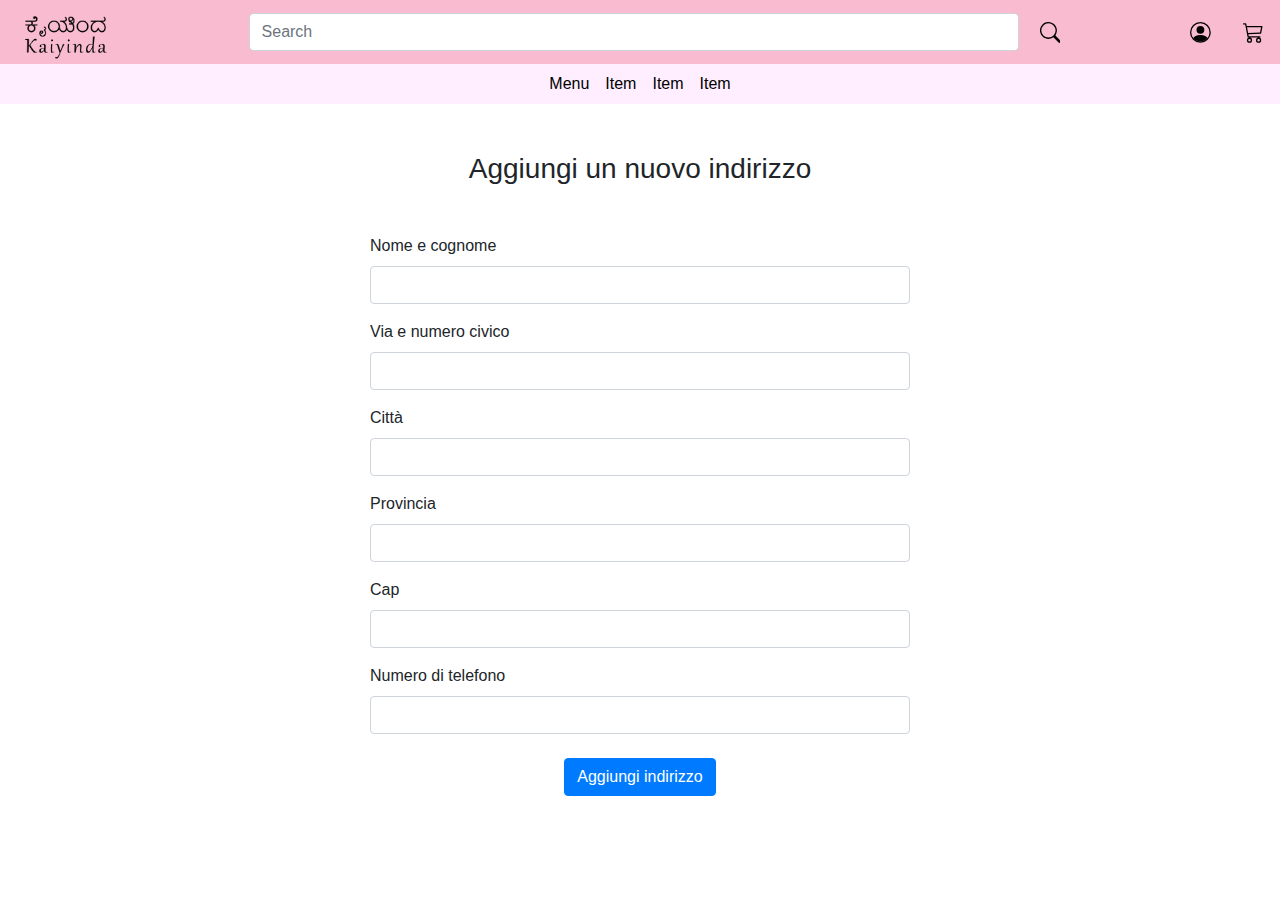
<file: HTML/addressInput.html>
<!DOCTYPE html>
<html lang="it">

<head>
    <meta charset="UTF-8">
    <meta name="viewport" content="width=device-width, initial-scale=1.0">
    <title>Adress form</title>

    <!--css link-->
    <link rel="stylesheet" href="https://maxcdn.bootstrapcdn.com/bootstrap/4.5.2/css/bootstrap.min.css">
    <link rel="stylesheet" href="CSS/navbar.css">
    <!--css link-->
</head>

<body>
    <!--Navbar-->
    <nav class="navbar navbar-expand-lg d-block align-items-center p-0">
        <div class="d-flex">
            <button class="navbar-toggler white no-press" type="button" data-toggle="collapse" data-target=".megamenu"
                aria-controls="megamenu" aria-expanded="false" aria-label="Toggle navigation">
                <svg xmlns="http://www.w3.org/2000/svg" width="1.3em" height="1.3em" fill="currentColor"
                    class="bi bi-list" viewBox="0 0 16 16">
                    <path fill-rule="evenodd"
                        d="M2.5 11.5A.5.5 0 0 1 3 11h10a.5.5 0 0 1 0 1H3a.5.5 0 0 1-.5-.5zm0-4A.5.5 0 0 1 3 7h10a.5.5 0 0 1 0 1H3a.5.5 0 0 1-.5-.5zm0-4A.5.5 0 0 1 3 3h10a.5.5 0 0 1 0 1H3a.5.5 0 0 1-.5-.5z" />
                </svg>
            </button>
            <div class="d-flex flex-row flex-grow-1 justify-content-center">
                <a class="navbar-brand px-4 pt-2 mt-2" href="index.html">
                    <img src="../HTML/Images/LogoKaiyinda.png" class="img-fluid" style="width: 120px;" alt="Logo Kaiyinda Handmade"></a>
            </div>
            <form class="form-inline my-2 my-lg-0 w-100 justify-content-center d-none d-lg-flex">
                <input class="form-control mr-sm-2 w-75" type="search" placeholder="Search" aria-label="Search">
                <button class="btn my-2 my-sm-0 white no-press" type="submit">
                    <svg xmlns="http://www.w3.org/2000/svg" width="1.3em" height="1.3em" fill="currentColor"
                        class="bi bi-search" viewBox="0 0 16 16">
                        <path
                            d="M11.742 10.344a6.5 6.5 0 1 0-1.397 1.398h-.001c.03.04.062.078.098.115l3.85 3.85a1 1 0 0 0 1.415-1.414l-3.85-3.85a1.007 1.007 0 0 0-.115-.1zM12 6.5a5.5 5.5 0 1 1-11 0 5.5 5.5 0 0 1 11 0z" />
                    </svg>
                </button>
            </form>
            <ul class="navbar-nav mr-auto d-inline-flex flex-row justify-content-end">
                <li class="nav-item p-2 d-flex align-content-center">
                    <a class="nav-link d-flex align-items-center white" href="#">
                        <svg xmlns="http://www.w3.org/2000/svg" width="1.3em" height="1.3em" fill="currentColor"
                            class="bi bi-person-circle" viewBox="0 0 16 16">
                            <path
                                d="M13.468 12.37C12.758 11.226 11.195 10 8 10s-4.757 1.225-5.468 2.37A6.987 6.987 0 0 0 8 15a6.987 6.987 0 0 0 5.468-2.63z" />
                            <path fill-rule="evenodd" d="M8 9a3 3 0 1 0 0-6 3 3 0 0 0 0 6z" />
                            <path fill-rule="evenodd"
                                d="M8 1a7 7 0 1 0 0 14A7 7 0 0 0 8 1zM0 8a8 8 0 1 1 16 0A8 8 0 0 1 0 8z" />
                        </svg>
                    </a>
                </li>
                <li class="nav-item p-2 d-flex align-content-center">
                    <a class="nav-link d-flex align-items-center white" href="#">
                        <svg xmlns="http://www.w3.org/2000/svg" width="1.3em" height="1.3em" fill="currentColor"
                            class="bi bi-cart3" viewBox="0 0 16 16">
                            <path
                                d="M0 1.5A.5.5 0 0 1 .5 1H2a.5.5 0 0 1 .485.379L2.89 3H14.5a.5.5 0 0 1 .49.598l-1 5a.5.5 0 0 1-.465.401l-9.397.472L4.415 11H13a.5.5 0 0 1 0 1H4a.5.5 0 0 1-.491-.408L2.01 3.607 1.61 2H.5a.5.5 0 0 1-.5-.5zM3.102 4l.84 4.479 9.144-.459L13.89 4H3.102zM5 12a2 2 0 1 0 0 4 2 2 0 0 0 0-4zm7 0a2 2 0 1 0 0 4 2 2 0 0 0 0-4zm-7 1a1 1 0 1 1 0 2 1 1 0 0 1 0-2zm7 0a1 1 0 1 1 0 2 1 1 0 0 1 0-2z" />
                        </svg>
                    </a>
                </li>
            </ul>
        </div>
        <div class="collapse navbar-collapse megamenu">
            <form class="form-inline my-2 my-lg-0 w-100 justify-content-center d-lg-none">
                <input class="form-control mr-sm-2 w-75" type="search" placeholder="Search" aria-label="Search">
                <button class="btn my-2 my-sm-0 white no-press" type="submit">
                    <svg xmlns="http://www.w3.org/2000/svg" width="1.3em" height="1.3em" fill="currentColor"
                        class="bi bi-search" viewBox="0 0 16 16">
                        <path
                            d="M11.742 10.344a6.5 6.5 0 1 0-1.397 1.398h-.001c.03.04.062.078.098.115l3.85 3.85a1 1 0 0 0 1.415-1.414l-3.85-3.85a1.007 1.007 0 0 0-.115-.1zM12 6.5a5.5 5.5 0 1 1-11 0 5.5 5.5 0 0 1 11 0z" />
                    </svg>
                </button>
            </form>
            <ul class="navbar-nav mr-auto flex-column flex-lg-row justify-content-center w-100"
                style="background-color:  #ffeeff;">
                <li class="nav-item p-0 my-dropdown static my-hover menu">
                    <a class="nav-link white invisibile position-relative" href="#">Menu<div class="effect"></div></a>
                    <div class="my-dropdown-content absolute w-100 py-3">
                        <div class="row justify-content-center p-2">
                            <div class="col-6 col-lg-2">
                                <h5 class="white pl-lg-2">Prima</h5>
                                <hr class="d-none d-lg-block">
                                <a class="white d-block pb-2 nav-link" href="">category</a>
                                <a class="white d-block pb-2 nav-link" href="">category</a>
                                <a class="white d-block pb-2 nav-link" href="">category</a>
                                <a class="white d-block pb-2 nav-link" href="">category</a>
                            </div>
                            <div class="col-6 col-lg-2">
                                <h5 class="white pl-lg-2">Prima</h5>
                                <hr class="d-none d-lg-block">
                                <a class="white d-block pb-2 nav-link" href="">category</a>
                                <a class="white d-block pb-2 nav-link" href="">category</a>
                                <a class="white d-block pb-2 nav-link" href="">category</a>
                                <a class="white d-block pb-2 nav-link" href="">category</a>
                            </div>
                            <div class="col-6 col-lg-2 mt-3 mt-lg-0">
                                <h5 class="white pl-lg-2">Prima</h5>
                                <hr class="d-none d-lg-block">
                                <a class="white d-block pb-2 nav-link" href="">category</a>
                                <a class="white d-block pb-2 nav-link" href="">category</a>
                                <a class="white d-block pb-2 nav-link" href="">category</a>
                                <a class="white d-block pb-2 nav-link" href="">category</a>
                            </div>
                            <div class="col-6 col-lg-2 mt-3 mt-lg-0">
                                <h5 class="white pl-lg-2">Prima</h5>
                                <hr class="d-none d-lg-block">
                                <a class="white d-block pb-2 nav-link" href="">category</a>
                                <a class="white d-block pb-2 nav-link" href="">category</a>
                                <a class="white d-block pb-2 nav-link" href="">category</a>
                                <a class="white d-block pb-2 nav-link" href="">category</a>
                            </div>
                        </div>
                    </div>
                </li>
                <li class="nav-item p-0 my-hover bordo menu">
                    <a class="nav-link white position-relative pl-2" href="#">Item<div class="effect"></div></a>
                </li>
                <li class="nav-item p-0 my-hover bordo menu">
                    <a class="nav-link white position-relative pl-2" href="#">Item<div class="effect"></div></a>
                </li>
                <li class="nav-item p-0 my-hover bordo menu">
                    <a class="nav-link white position-relative pl-2" href="#">Item<div class="effect"></div></a>
                </li>
            </ul>
        </div>
    </nav>
    <!--Navbar-->
    <section class="container my-5">
        <div class="text-center">
            <h3>Aggiungi un nuovo indirizzo</h3>
        </div>
        <form class="mt-5">
            <div class="form-group row justify-content-center">
                <div class="col-lg-6 col-md-8">
                    <label for="formGroupNomeECognome">Nome e cognome</label>
                    <input type="text" class="form-control" id="formGroupNomeECognome" required>
                </div>
            </div>
            <div class="form-group row justify-content-center">
                <div class="col-lg-6 col-md-8">
                    <label for="formGroupViaENumeroCivico">Via e numero civico</label>
                    <input type="text" class="form-control" id="formGroupViaENumeroCivico">
                </div>
            </div>
            <div class="form-group row justify-content-center">
                <div class="col-lg-6 col-md-8">
                    <label for="formGroupCittà">Città</label>
                    <input type="text" class="form-control" id="formGroupCittà">
                </div>
            </div>
            <div class="form-group row justify-content-center">
                <div class="col-lg-6 col-md-8">
                    <label for="formGroupProvincia">Provincia</label>
                    <input type="text" class="form-control" id="formGroupProvincia">
                </div>
            </div>
            <div class="form-group row justify-content-center">
                <div class="col-lg-6 col-md-8">
                    <label for="formGroupCap">Cap</label>
                    <input type="text" class="form-control" id="formGroupCap">
                </div>
            </div>
            <div class="form-group row justify-content-center">
                <div class="col-lg-6 col-md-8">
                    <label for="formGroupNumeroDiTelefono">Numero di telefono</label>
                    <input type="text" class="form-control" id="formGroupNumeroDiTelefono">
                </div>
            </div>
            <div class="row justify-content-center mt-4">
                <button type="submit" class="btn btn-primary">Aggiungi indirizzo</button>
            </div>
        </form>
    </section>
    <!--js script-->
    <script src="https://ajax.googleapis.com/ajax/libs/jquery/3.5.1/jquery.min.js"></script>
    <script src="https://cdnjs.cloudflare.com/ajax/libs/popper.js/1.16.0/umd/popper.min.js"></script>
    <script src="https://maxcdn.bootstrapcdn.com/bootstrap/4.5.2/js/bootstrap.min.js"></script>
    <!--js script-->
</body>

</html>
</file>
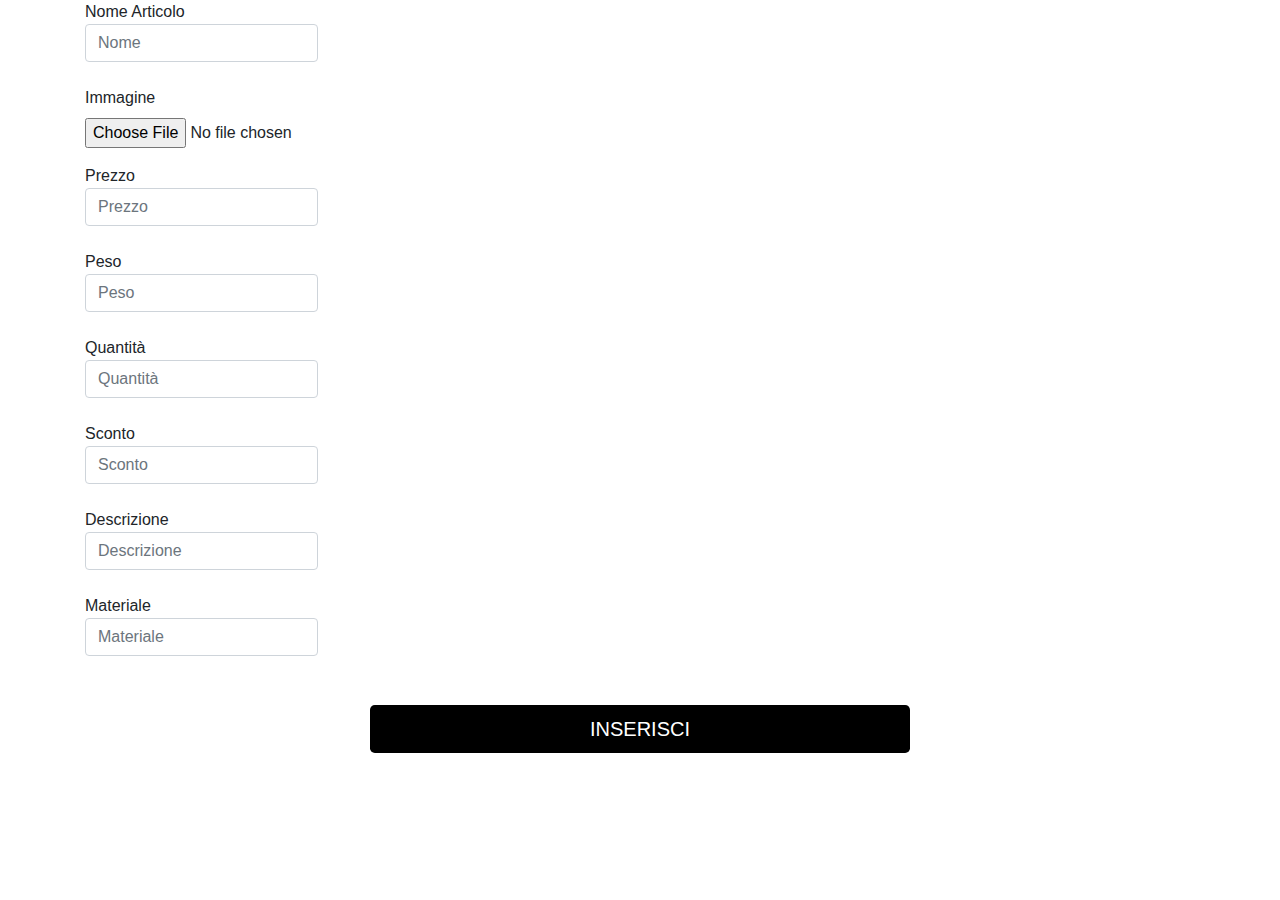
<file: HTML/FormModifyItem.html>
<!DOCTYPE html>
<html lang="it">

    <head>
        <meta charset="UTF-8">
        <meta name="viewport" content="width=device-width, initial-scale=1.0">
        <title>KaiyindaHandmade Homepage</title>
    
        <!--css link-->
        <link rel="stylesheet" href="https://maxcdn.bootstrapcdn.com/bootstrap/4.5.2/css/bootstrap.min.css">
        <link rel="stylesheet" href="../HTML/CSS/form.css"> 
    </head>

    <body>
        
        <div class="container">
            <form>
                <div class="form-group">
                    <label for="formGroupExampleInput">Nome Articolo
                    <input type="text" class="form-control" id="formGroupExampleInput" placeholder="Nome">
                    </label>    
                </div>
                <div class="form-group">
                    <label for="formGroupExampleInput2">Immagine</label>
                    <input type="file" class="form-control-file" id="formGroupExampleInput2" placeholder="Immagine">
                    </label>
                </div>
                <div class="form-group">
                    <label for="formGroupExampleInput3">Prezzo
                    <input type="text" class="form-control" id="formGroupExampleInput3" placeholder="Prezzo">
                    </label>
                </div>
                <div class="form-group">
                    <label for="formGroupExampleInput4">Peso
                    <input type="text" class="form-control" id="formGroupExampleInput4" placeholder="Peso">
                    </label>
                </div>
                <div class="form-group">
                    <label for="formGroupExampleInput5">Quantità
                    <input type="text" class="form-control" id="formGroupExampleInput5" placeholder="Quantità">
                    </label>
                </div>
                <div class="form-group">
                    <label for="formGroupExampleInput6">Sconto
                    <input type="text" class="form-control" id="formGroupExampleInput6" placeholder="Sconto">
                    </label>
                </div>
                <div class="form-group">
                    <label for="formGroupExampleInput7">Descrizione
                    <input type="text" class="form-control" id="formGroupExampleInput7" placeholder="Descrizione">
                    </label>
                </div>
                <div class="form-group">
                    <label for="formGroupExampleInput8">Materiale
                    <input type="text" class="form-control" id="formGroupExampleInput8" placeholder="Materiale">
                    </label>
                </div>
                <div class="row d-flex justify-content-center">
                    <div class="col-6">
                        <button class="btn btn-lg btn-block text-uppercase">Inserisci</button>
                    </div>
                </div>
            </form>
        </div>



















    <!--js script-->
    <script src="https://ajax.googleapis.com/ajax/libs/jquery/3.5.1/jquery.min.js"></script>
    <script src="https://cdnjs.cloudflare.com/ajax/libs/popper.js/1.16.0/umd/popper.min.js"></script>
    <script src="https://maxcdn.bootstrapcdn.com/bootstrap/4.5.2/js/bootstrap.min.js"></script>
    <!--js script-->

    </body>

</html>
</file>
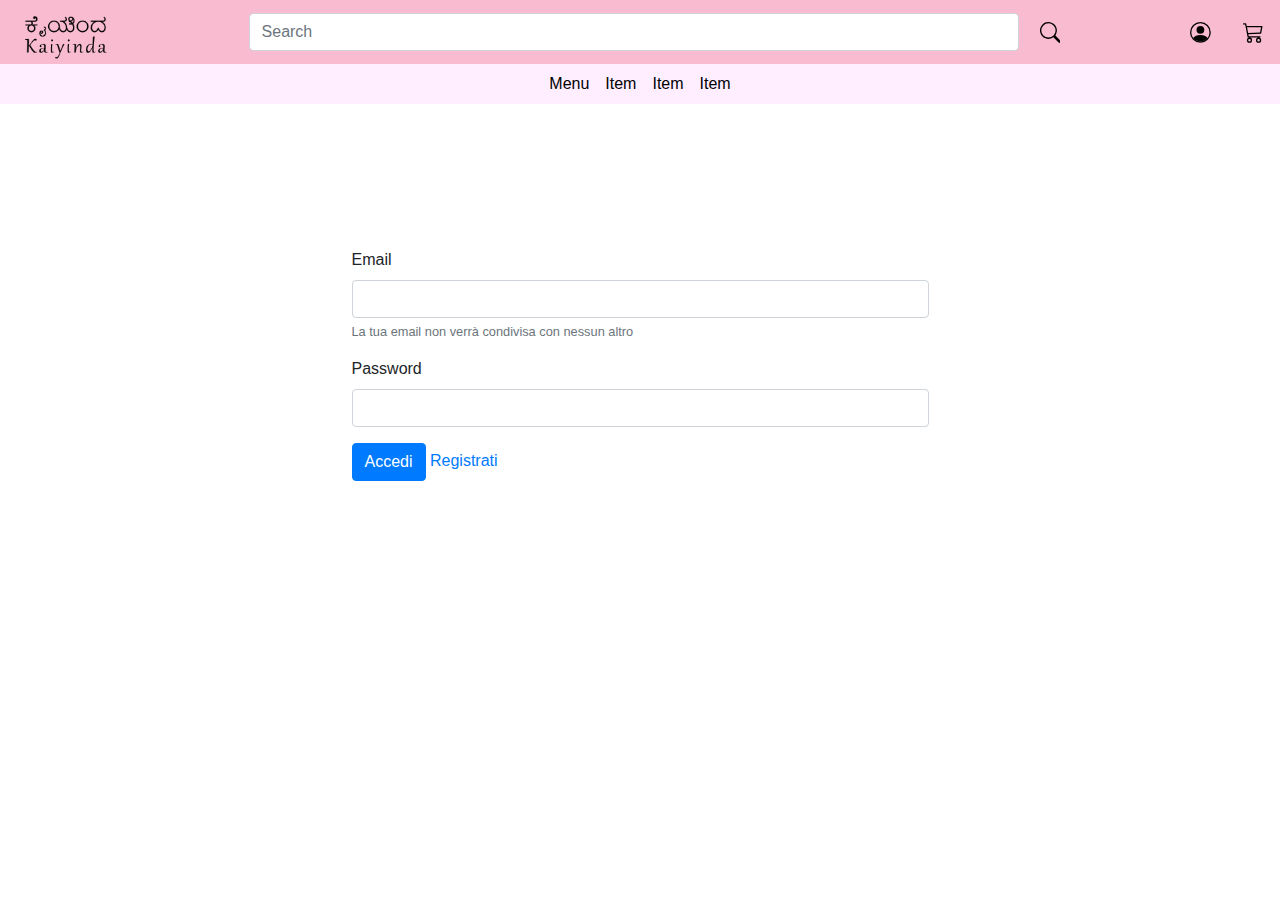
<file: HTML/login.html>
<!DOCTYPE html>
<html lang="it">

<head>
    <meta charset="UTF-8">
    <meta name="viewport" content="width=device-width, initial-scale=1.0">
    <title>KaiyindaHandmade Homepage</title>

    <!--css link-->
    <link rel="stylesheet" href="https://maxcdn.bootstrapcdn.com/bootstrap/4.5.2/css/bootstrap.min.css">
    <link rel="stylesheet" href="CSS/login.css">
    <link rel="stylesheet" href="CSS/navbar.css">
    <!--css link-->
</head>

<body>
    <!--Navbar-->
    <nav class="navbar navbar-expand-lg d-block align-items-center p-0">
        <div class="d-flex">
            <button class="navbar-toggler white no-press" type="button" data-toggle="collapse" data-target=".megamenu"
                aria-controls="megamenu" aria-expanded="false" aria-label="Toggle navigation">
                <svg xmlns="http://www.w3.org/2000/svg" width="1.3em" height="1.3em" fill="currentColor"
                    class="bi bi-list" viewBox="0 0 16 16">
                    <path fill-rule="evenodd"
                        d="M2.5 11.5A.5.5 0 0 1 3 11h10a.5.5 0 0 1 0 1H3a.5.5 0 0 1-.5-.5zm0-4A.5.5 0 0 1 3 7h10a.5.5 0 0 1 0 1H3a.5.5 0 0 1-.5-.5zm0-4A.5.5 0 0 1 3 3h10a.5.5 0 0 1 0 1H3a.5.5 0 0 1-.5-.5z" />
                </svg>
            </button>
            <div class="d-flex flex-row flex-grow-1 justify-content-center">
                <a class="navbar-brand px-4 pt-2 mt-2" href="index.html">
                    <img src="../HTML/Images/LogoKaiyinda.png" class="img-fluid" style="width: 120px;" alt="Logo Kaiyinda Handmade"></a>
            </div>
            <form class="form-inline my-2 my-lg-0 w-100 justify-content-center d-none d-lg-flex">
                <input class="form-control mr-sm-2 w-75" type="search" placeholder="Search" aria-label="Search">
                <button class="btn my-2 my-sm-0 white no-press" type="submit">
                    <svg xmlns="http://www.w3.org/2000/svg" width="1.3em" height="1.3em" fill="currentColor"
                        class="bi bi-search" viewBox="0 0 16 16">
                        <path
                            d="M11.742 10.344a6.5 6.5 0 1 0-1.397 1.398h-.001c.03.04.062.078.098.115l3.85 3.85a1 1 0 0 0 1.415-1.414l-3.85-3.85a1.007 1.007 0 0 0-.115-.1zM12 6.5a5.5 5.5 0 1 1-11 0 5.5 5.5 0 0 1 11 0z" />
                    </svg>
                </button>
            </form>
            <ul class="navbar-nav mr-auto d-inline-flex flex-row justify-content-end">
                <li class="nav-item p-2 d-flex align-content-center">
                    <a class="nav-link d-flex align-items-center white" href="#">
                        <svg xmlns="http://www.w3.org/2000/svg" width="1.3em" height="1.3em" fill="currentColor"
                            class="bi bi-person-circle" viewBox="0 0 16 16">
                            <path
                                d="M13.468 12.37C12.758 11.226 11.195 10 8 10s-4.757 1.225-5.468 2.37A6.987 6.987 0 0 0 8 15a6.987 6.987 0 0 0 5.468-2.63z" />
                            <path fill-rule="evenodd" d="M8 9a3 3 0 1 0 0-6 3 3 0 0 0 0 6z" />
                            <path fill-rule="evenodd"
                                d="M8 1a7 7 0 1 0 0 14A7 7 0 0 0 8 1zM0 8a8 8 0 1 1 16 0A8 8 0 0 1 0 8z" />
                        </svg>
                    </a>
                </li>
                <li class="nav-item p-2 d-flex align-content-center">
                    <a class="nav-link d-flex align-items-center white" href="#">
                        <svg xmlns="http://www.w3.org/2000/svg" width="1.3em" height="1.3em" fill="currentColor"
                            class="bi bi-cart3" viewBox="0 0 16 16">
                            <path
                                d="M0 1.5A.5.5 0 0 1 .5 1H2a.5.5 0 0 1 .485.379L2.89 3H14.5a.5.5 0 0 1 .49.598l-1 5a.5.5 0 0 1-.465.401l-9.397.472L4.415 11H13a.5.5 0 0 1 0 1H4a.5.5 0 0 1-.491-.408L2.01 3.607 1.61 2H.5a.5.5 0 0 1-.5-.5zM3.102 4l.84 4.479 9.144-.459L13.89 4H3.102zM5 12a2 2 0 1 0 0 4 2 2 0 0 0 0-4zm7 0a2 2 0 1 0 0 4 2 2 0 0 0 0-4zm-7 1a1 1 0 1 1 0 2 1 1 0 0 1 0-2zm7 0a1 1 0 1 1 0 2 1 1 0 0 1 0-2z" />
                        </svg>
                    </a>
                </li>
            </ul>
        </div>
        <div class="collapse navbar-collapse megamenu">
            <form class="form-inline my-2 my-lg-0 w-100 justify-content-center d-lg-none">
                <input class="form-control mr-sm-2 w-75" type="search" placeholder="Search" aria-label="Search">
                <button class="btn my-2 my-sm-0 white no-press" type="submit">
                    <svg xmlns="http://www.w3.org/2000/svg" width="1.3em" height="1.3em" fill="currentColor"
                        class="bi bi-search" viewBox="0 0 16 16">
                        <path
                            d="M11.742 10.344a6.5 6.5 0 1 0-1.397 1.398h-.001c.03.04.062.078.098.115l3.85 3.85a1 1 0 0 0 1.415-1.414l-3.85-3.85a1.007 1.007 0 0 0-.115-.1zM12 6.5a5.5 5.5 0 1 1-11 0 5.5 5.5 0 0 1 11 0z" />
                    </svg>
                </button>
            </form>
            <ul class="navbar-nav mr-auto flex-column flex-lg-row justify-content-center w-100"
                style="background-color:  #ffeeff;">
                <li class="nav-item p-0 my-dropdown static my-hover menu">
                    <a class="nav-link white invisibile position-relative" href="#">Menu<div class="effect"></div></a>
                    <div class="my-dropdown-content absolute w-100 py-3">
                        <div class="row justify-content-center p-2">
                            <div class="col-6 col-lg-2">
                                <h5 class="white pl-lg-2">Prima</h5>
                                <hr class="d-none d-lg-block">
                                <a class="white d-block pb-2 nav-link" href="">category</a>
                                <a class="white d-block pb-2 nav-link" href="">category</a>
                                <a class="white d-block pb-2 nav-link" href="">category</a>
                                <a class="white d-block pb-2 nav-link" href="">category</a>
                            </div>
                            <div class="col-6 col-lg-2">
                                <h5 class="white pl-lg-2">Prima</h5>
                                <hr class="d-none d-lg-block">
                                <a class="white d-block pb-2 nav-link" href="">category</a>
                                <a class="white d-block pb-2 nav-link" href="">category</a>
                                <a class="white d-block pb-2 nav-link" href="">category</a>
                                <a class="white d-block pb-2 nav-link" href="">category</a>
                            </div>
                            <div class="col-6 col-lg-2 mt-3 mt-lg-0">
                                <h5 class="white pl-lg-2">Prima</h5>
                                <hr class="d-none d-lg-block">
                                <a class="white d-block pb-2 nav-link" href="">category</a>
                                <a class="white d-block pb-2 nav-link" href="">category</a>
                                <a class="white d-block pb-2 nav-link" href="">category</a>
                                <a class="white d-block pb-2 nav-link" href="">category</a>
                            </div>
                            <div class="col-6 col-lg-2 mt-3 mt-lg-0">
                                <h5 class="white pl-lg-2">Prima</h5>
                                <hr class="d-none d-lg-block">
                                <a class="white d-block pb-2 nav-link" href="">category</a>
                                <a class="white d-block pb-2 nav-link" href="">category</a>
                                <a class="white d-block pb-2 nav-link" href="">category</a>
                                <a class="white d-block pb-2 nav-link" href="">category</a>
                            </div>
                        </div>
                    </div>
                </li>
                <li class="nav-item p-0 my-hover bordo menu">
                    <a class="nav-link white position-relative pl-2" href="#">Item<div class="effect"></div></a>
                </li>
                <li class="nav-item p-0 my-hover bordo menu">
                    <a class="nav-link white position-relative pl-2" href="#">Item<div class="effect"></div></a>
                </li>
                <li class="nav-item p-0 my-hover bordo menu">
                    <a class="nav-link white position-relative pl-2" href="#">Item<div class="effect"></div></a>
                </li>
            </ul>
        </div>
    </nav>
    <!--Navbar-->

    <!--Login Form-->
    <div id="login-form-container" class="row justify-content-center">
        <div class="col-12 col-md-8 col-lg-6">
            <form class="p-4">
                <div class="form-group">
                    <label for="exampleInputEmail1">Email</label>
                    <input type="email" class="form-control" id="exampleInputEmail1" aria-describedby="emailHelp">
                    <small id="emailHelp" class="form-text text-muted">La tua email non verrà condivisa con nessun
                        altro</small>
                </div>
                <div class="form-group">
                    <label for="exampleInputPassword1">Password</label>
                    <input type="password" class="form-control" id="exampleInputPassword1">
                </div>
                <button type="submit" class="btn btn-primary">Accedi</button>
                <a href="" class="">Registrati</a>
            </form>
        </div>
    </div>
    <!--Login Form-->

    <!--js script-->
    <script src="https://ajax.googleapis.com/ajax/libs/jquery/3.5.1/jquery.min.js"></script>
    <script src="https://cdnjs.cloudflare.com/ajax/libs/popper.js/1.16.0/umd/popper.min.js"></script>
    <script src="https://maxcdn.bootstrapcdn.com/bootstrap/4.5.2/js/bootstrap.min.js"></script>
    <!--js script-->
</body>

</html>
</file>
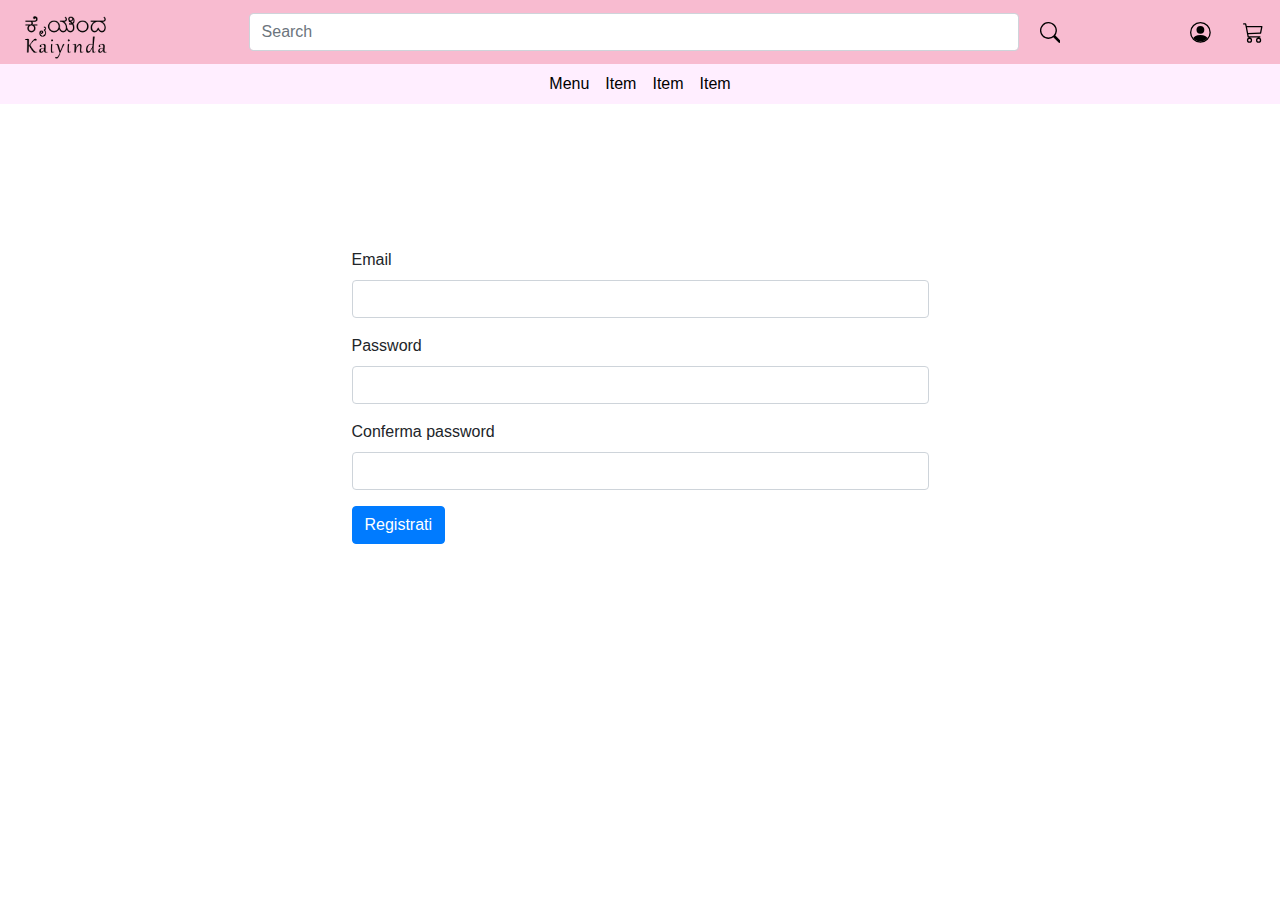
<file: HTML/registration.html>
<!DOCTYPE html>
<html lang="it">
<head>
    <meta charset="UTF-8">
    <meta name="viewport" content="width=device-width, initial-scale=1.0">
    <title>Registrati</title>

     <!--css link-->
     <link rel="stylesheet" href="https://maxcdn.bootstrapcdn.com/bootstrap/4.5.2/css/bootstrap.min.css">
     <link rel="stylesheet" href="CSS/login.css">
     <link rel="stylesheet" href="CSS/navbar.css">
     <!--css link-->
</head>
<body>
    <!--Navbar-->
    <nav class="navbar navbar-expand-lg d-block align-items-center p-0">
        <div class="d-flex">
            <button class="navbar-toggler white no-press" type="button" data-toggle="collapse" data-target=".megamenu"
                aria-controls="megamenu" aria-expanded="false" aria-label="Toggle navigation">
                <svg xmlns="http://www.w3.org/2000/svg" width="1.3em" height="1.3em" fill="currentColor"
                    class="bi bi-list" viewBox="0 0 16 16">
                    <path fill-rule="evenodd"
                        d="M2.5 11.5A.5.5 0 0 1 3 11h10a.5.5 0 0 1 0 1H3a.5.5 0 0 1-.5-.5zm0-4A.5.5 0 0 1 3 7h10a.5.5 0 0 1 0 1H3a.5.5 0 0 1-.5-.5zm0-4A.5.5 0 0 1 3 3h10a.5.5 0 0 1 0 1H3a.5.5 0 0 1-.5-.5z" />
                </svg>
            </button>
            <div class="d-flex flex-row flex-grow-1 justify-content-center">
                <a class="navbar-brand px-4 pt-2 mt-2" href="index.html">
                    <img src="../HTML/Images/LogoKaiyinda.png" class="img-fluid" style="width: 120px;" alt="Logo Kaiyinda Handmade"></a>
            </div>
            <form class="form-inline my-2 my-lg-0 w-100 justify-content-center d-none d-lg-flex">
                <input class="form-control mr-sm-2 w-75" type="search" placeholder="Search" aria-label="Search">
                <button class="btn my-2 my-sm-0 white no-press" type="submit">
                    <svg xmlns="http://www.w3.org/2000/svg" width="1.3em" height="1.3em" fill="currentColor"
                        class="bi bi-search" viewBox="0 0 16 16">
                        <path
                            d="M11.742 10.344a6.5 6.5 0 1 0-1.397 1.398h-.001c.03.04.062.078.098.115l3.85 3.85a1 1 0 0 0 1.415-1.414l-3.85-3.85a1.007 1.007 0 0 0-.115-.1zM12 6.5a5.5 5.5 0 1 1-11 0 5.5 5.5 0 0 1 11 0z" />
                    </svg>
                </button>
            </form>
            <ul class="navbar-nav mr-auto d-inline-flex flex-row justify-content-end">
                <li class="nav-item p-2 d-flex align-content-center">
                    <a class="nav-link d-flex align-items-center white" href="#">
                        <svg xmlns="http://www.w3.org/2000/svg" width="1.3em" height="1.3em" fill="currentColor"
                            class="bi bi-person-circle" viewBox="0 0 16 16">
                            <path
                                d="M13.468 12.37C12.758 11.226 11.195 10 8 10s-4.757 1.225-5.468 2.37A6.987 6.987 0 0 0 8 15a6.987 6.987 0 0 0 5.468-2.63z" />
                            <path fill-rule="evenodd" d="M8 9a3 3 0 1 0 0-6 3 3 0 0 0 0 6z" />
                            <path fill-rule="evenodd"
                                d="M8 1a7 7 0 1 0 0 14A7 7 0 0 0 8 1zM0 8a8 8 0 1 1 16 0A8 8 0 0 1 0 8z" />
                        </svg>
                    </a>
                </li>
                <li class="nav-item p-2 d-flex align-content-center">
                    <a class="nav-link d-flex align-items-center white" href="#">
                        <svg xmlns="http://www.w3.org/2000/svg" width="1.3em" height="1.3em" fill="currentColor"
                            class="bi bi-cart3" viewBox="0 0 16 16">
                            <path
                                d="M0 1.5A.5.5 0 0 1 .5 1H2a.5.5 0 0 1 .485.379L2.89 3H14.5a.5.5 0 0 1 .49.598l-1 5a.5.5 0 0 1-.465.401l-9.397.472L4.415 11H13a.5.5 0 0 1 0 1H4a.5.5 0 0 1-.491-.408L2.01 3.607 1.61 2H.5a.5.5 0 0 1-.5-.5zM3.102 4l.84 4.479 9.144-.459L13.89 4H3.102zM5 12a2 2 0 1 0 0 4 2 2 0 0 0 0-4zm7 0a2 2 0 1 0 0 4 2 2 0 0 0 0-4zm-7 1a1 1 0 1 1 0 2 1 1 0 0 1 0-2zm7 0a1 1 0 1 1 0 2 1 1 0 0 1 0-2z" />
                        </svg>
                    </a>
                </li>
            </ul>
        </div>
        <div class="collapse navbar-collapse megamenu">
            <form class="form-inline my-2 my-lg-0 w-100 justify-content-center d-lg-none">
                <input class="form-control mr-sm-2 w-75" type="search" placeholder="Search" aria-label="Search">
                <button class="btn my-2 my-sm-0 white no-press" type="submit">
                    <svg xmlns="http://www.w3.org/2000/svg" width="1.3em" height="1.3em" fill="currentColor"
                        class="bi bi-search" viewBox="0 0 16 16">
                        <path
                            d="M11.742 10.344a6.5 6.5 0 1 0-1.397 1.398h-.001c.03.04.062.078.098.115l3.85 3.85a1 1 0 0 0 1.415-1.414l-3.85-3.85a1.007 1.007 0 0 0-.115-.1zM12 6.5a5.5 5.5 0 1 1-11 0 5.5 5.5 0 0 1 11 0z" />
                    </svg>
                </button>
            </form>
            <ul class="navbar-nav mr-auto flex-column flex-lg-row justify-content-center w-100"
                style="background-color:  #ffeeff;">
                <li class="nav-item p-0 my-dropdown static my-hover menu">
                    <a class="nav-link white invisibile position-relative" href="#">Menu<div class="effect"></div></a>
                    <div class="my-dropdown-content absolute w-100 py-3">
                        <div class="row justify-content-center p-2">
                            <div class="col-6 col-lg-2">
                                <h5 class="white pl-lg-2">Prima</h5>
                                <hr class="d-none d-lg-block">
                                <a class="white d-block pb-2 nav-link" href="">category</a>
                                <a class="white d-block pb-2 nav-link" href="">category</a>
                                <a class="white d-block pb-2 nav-link" href="">category</a>
                                <a class="white d-block pb-2 nav-link" href="">category</a>
                            </div>
                            <div class="col-6 col-lg-2">
                                <h5 class="white pl-lg-2">Prima</h5>
                                <hr class="d-none d-lg-block">
                                <a class="white d-block pb-2 nav-link" href="">category</a>
                                <a class="white d-block pb-2 nav-link" href="">category</a>
                                <a class="white d-block pb-2 nav-link" href="">category</a>
                                <a class="white d-block pb-2 nav-link" href="">category</a>
                            </div>
                            <div class="col-6 col-lg-2 mt-3 mt-lg-0">
                                <h5 class="white pl-lg-2">Prima</h5>
                                <hr class="d-none d-lg-block">
                                <a class="white d-block pb-2 nav-link" href="">category</a>
                                <a class="white d-block pb-2 nav-link" href="">category</a>
                                <a class="white d-block pb-2 nav-link" href="">category</a>
                                <a class="white d-block pb-2 nav-link" href="">category</a>
                            </div>
                            <div class="col-6 col-lg-2 mt-3 mt-lg-0">
                                <h5 class="white pl-lg-2">Prima</h5>
                                <hr class="d-none d-lg-block">
                                <a class="white d-block pb-2 nav-link" href="">category</a>
                                <a class="white d-block pb-2 nav-link" href="">category</a>
                                <a class="white d-block pb-2 nav-link" href="">category</a>
                                <a class="white d-block pb-2 nav-link" href="">category</a>
                            </div>
                        </div>
                    </div>
                </li>
                <li class="nav-item p-0 my-hover bordo menu">
                    <a class="nav-link white position-relative pl-2" href="#">Item<div class="effect"></div></a>
                </li>
                <li class="nav-item p-0 my-hover bordo menu">
                    <a class="nav-link white position-relative pl-2" href="#">Item<div class="effect"></div></a>
                </li>
                <li class="nav-item p-0 my-hover bordo menu">
                    <a class="nav-link white position-relative pl-2" href="#">Item<div class="effect"></div></a>
                </li>
            </ul>
        </div>
    </nav>
    <!--Navbar-->

     <!--Registration Form-->
     <div id="login-form-container" class="row justify-content-center">
        <div class="col-12 col-md-8 col-lg-6">
            <form class="p-4">
                <div class="form-group">
                  <label for="email">Email</label>
                  <input type="email" class="form-control" id="email" aria-describedby="emailHelp">
                </div>
                <div class="form-group">
                  <label for="password1">Password</label>
                  <input type="password" class="form-control" id="password1">
                </div>
                <div class="form-group">
                    <label for="password2">Conferma password</label>
                    <input type="password" class="form-control" id="password2">
                </div>
                    <button type="submit" class="btn btn-primary">Registrati</button>
              </form>
        </div>
    </div>
    <!--Registration Form-->

    <!--js script-->
    <script src="https://ajax.googleapis.com/ajax/libs/jquery/3.5.1/jquery.min.js"></script>
    <script src="https://cdnjs.cloudflare.com/ajax/libs/popper.js/1.16.0/umd/popper.min.js"></script>
    <script src="https://maxcdn.bootstrapcdn.com/bootstrap/4.5.2/js/bootstrap.min.js"></script>
    <!--js script-->
</body>
</html>
</file>
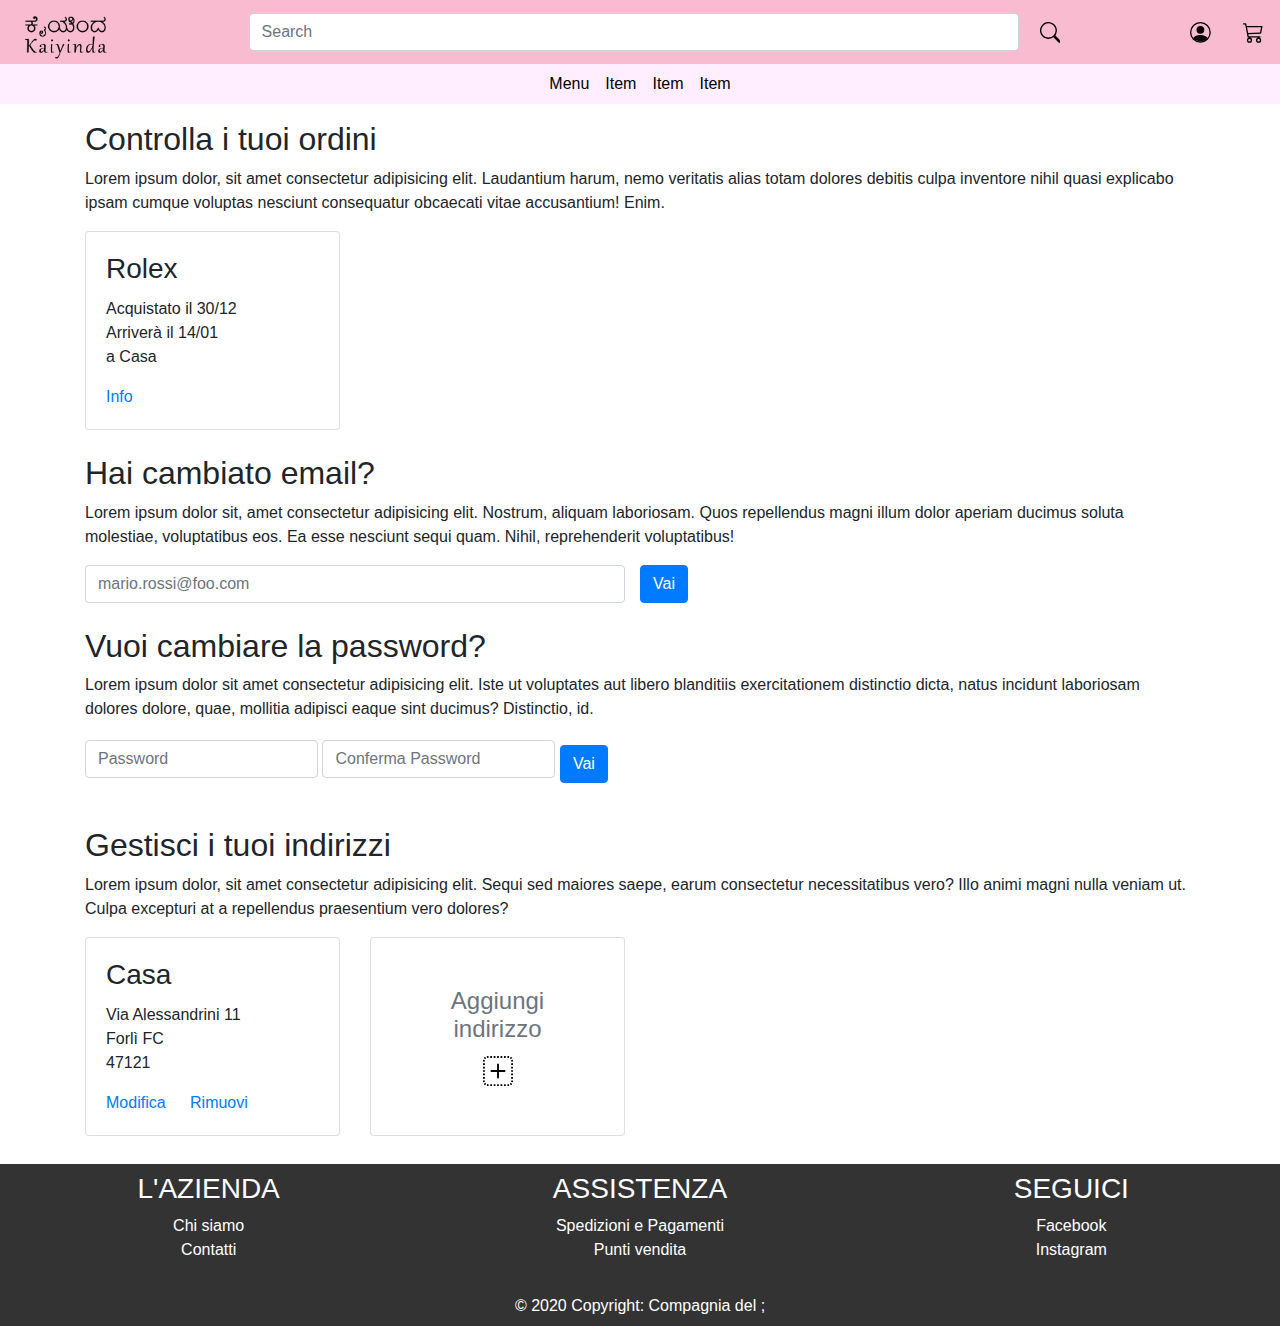
<file: HTML/user.html>
<!DOCTYPE html>
<html lang="it">

<head>
    <meta charset="UTF-8">
    <meta name="viewport" content="width=device-width, initial-scale=1.0">
    <title>User Area</title>

    <!--css link-->
    <link rel="stylesheet" href="https://maxcdn.bootstrapcdn.com/bootstrap/4.5.2/css/bootstrap.min.css">
    <link rel="stylesheet" href="CSS/user.css">
    <link rel="stylesheet" href="CSS/navbar.css">
    <link rel="stylesheet" href="../HTML/CSS/style.css" />
    <link rel="stylesheet" href="../HTML/CSS/item.css" />
    <!--css link-->
</head>

<body class="body-fix">
    <!--Navbar-->
    <nav class="navbar navbar-expand-lg d-block align-items-center p-0">
        <div class="d-flex">
            <button class="navbar-toggler white no-press" type="button" data-toggle="collapse" data-target=".megamenu"
                aria-controls="megamenu" aria-expanded="false" aria-label="Toggle navigation">
                <svg xmlns="http://www.w3.org/2000/svg" width="1.3em" height="1.3em" fill="currentColor"
                    class="bi bi-list" viewBox="0 0 16 16">
                    <path fill-rule="evenodd"
                        d="M2.5 11.5A.5.5 0 0 1 3 11h10a.5.5 0 0 1 0 1H3a.5.5 0 0 1-.5-.5zm0-4A.5.5 0 0 1 3 7h10a.5.5 0 0 1 0 1H3a.5.5 0 0 1-.5-.5zm0-4A.5.5 0 0 1 3 3h10a.5.5 0 0 1 0 1H3a.5.5 0 0 1-.5-.5z" />
                </svg>
            </button>
            <div class="d-flex flex-row flex-grow-1 justify-content-center">
                <a class="navbar-brand px-4 pt-2 mt-2" href="index.html">
                    <img src="../HTML/Images/LogoKaiyinda.png" class="img-fluid" style="width: 120px;" alt="Logo Kaiyinda Handmade"></a>
            </div>
            <form class="form-inline my-2 my-lg-0 w-100 justify-content-center d-none d-lg-flex">
                <input class="form-control mr-sm-2 w-75" type="search" placeholder="Search" aria-label="Search">
                <button class="btn my-2 my-sm-0 white no-press" type="submit">
                    <svg xmlns="http://www.w3.org/2000/svg" width="1.3em" height="1.3em" fill="currentColor"
                        class="bi bi-search" viewBox="0 0 16 16">
                        <path
                            d="M11.742 10.344a6.5 6.5 0 1 0-1.397 1.398h-.001c.03.04.062.078.098.115l3.85 3.85a1 1 0 0 0 1.415-1.414l-3.85-3.85a1.007 1.007 0 0 0-.115-.1zM12 6.5a5.5 5.5 0 1 1-11 0 5.5 5.5 0 0 1 11 0z" />
                    </svg>
                </button>
            </form>
            <ul class="navbar-nav mr-auto d-inline-flex flex-row justify-content-end">
                <li class="nav-item p-2 d-flex align-content-center">
                    <a class="nav-link d-flex align-items-center white" href="#">
                        <svg xmlns="http://www.w3.org/2000/svg" width="1.3em" height="1.3em" fill="currentColor"
                            class="bi bi-person-circle" viewBox="0 0 16 16">
                            <path
                                d="M13.468 12.37C12.758 11.226 11.195 10 8 10s-4.757 1.225-5.468 2.37A6.987 6.987 0 0 0 8 15a6.987 6.987 0 0 0 5.468-2.63z" />
                            <path fill-rule="evenodd" d="M8 9a3 3 0 1 0 0-6 3 3 0 0 0 0 6z" />
                            <path fill-rule="evenodd"
                                d="M8 1a7 7 0 1 0 0 14A7 7 0 0 0 8 1zM0 8a8 8 0 1 1 16 0A8 8 0 0 1 0 8z" />
                        </svg>
                    </a>
                </li>
                <li class="nav-item p-2 d-flex align-content-center">
                    <a class="nav-link d-flex align-items-center white" href="#">
                        <svg xmlns="http://www.w3.org/2000/svg" width="1.3em" height="1.3em" fill="currentColor"
                            class="bi bi-cart3" viewBox="0 0 16 16">
                            <path
                                d="M0 1.5A.5.5 0 0 1 .5 1H2a.5.5 0 0 1 .485.379L2.89 3H14.5a.5.5 0 0 1 .49.598l-1 5a.5.5 0 0 1-.465.401l-9.397.472L4.415 11H13a.5.5 0 0 1 0 1H4a.5.5 0 0 1-.491-.408L2.01 3.607 1.61 2H.5a.5.5 0 0 1-.5-.5zM3.102 4l.84 4.479 9.144-.459L13.89 4H3.102zM5 12a2 2 0 1 0 0 4 2 2 0 0 0 0-4zm7 0a2 2 0 1 0 0 4 2 2 0 0 0 0-4zm-7 1a1 1 0 1 1 0 2 1 1 0 0 1 0-2zm7 0a1 1 0 1 1 0 2 1 1 0 0 1 0-2z" />
                        </svg>
                    </a>
                </li>
            </ul>
        </div>
        <div class="collapse navbar-collapse megamenu">
            <form class="form-inline my-2 my-lg-0 w-100 justify-content-center d-lg-none">
                <input class="form-control mr-sm-2 w-75" type="search" placeholder="Search" aria-label="Search">
                <button class="btn my-2 my-sm-0 white no-press" type="submit">
                    <svg xmlns="http://www.w3.org/2000/svg" width="1.3em" height="1.3em" fill="currentColor"
                        class="bi bi-search" viewBox="0 0 16 16">
                        <path
                            d="M11.742 10.344a6.5 6.5 0 1 0-1.397 1.398h-.001c.03.04.062.078.098.115l3.85 3.85a1 1 0 0 0 1.415-1.414l-3.85-3.85a1.007 1.007 0 0 0-.115-.1zM12 6.5a5.5 5.5 0 1 1-11 0 5.5 5.5 0 0 1 11 0z" />
                    </svg>
                </button>
            </form>
            <ul class="navbar-nav mr-auto flex-column flex-lg-row justify-content-center w-100"
                style="background-color:  #ffeeff;">
                <li class="nav-item p-0 my-dropdown static my-hover menu">
                    <a class="nav-link white invisibile position-relative" href="#">Menu<div class="effect"></div></a>
                    <div class="my-dropdown-content absolute w-100 py-3">
                        <div class="row justify-content-center p-2">
                            <div class="col-6 col-lg-2">
                                <h1 class="white pl-lg-2">Prima</h1>
                                <hr class="d-none d-lg-block">
                                <a class="white d-block pb-2 nav-link" href="">category</a>
                                <a class="white d-block pb-2 nav-link" href="">category</a>
                                <a class="white d-block pb-2 nav-link" href="">category</a>
                                <a class="white d-block pb-2 nav-link" href="">category</a>
                            </div>
                            <div class="col-6 col-lg-2">
                                <h1 class="white pl-lg-2">Prima</h1>
                                <hr class="d-none d-lg-block">
                                <a class="white d-block pb-2 nav-link" href="">category</a>
                                <a class="white d-block pb-2 nav-link" href="">category</a>
                                <a class="white d-block pb-2 nav-link" href="">category</a>
                                <a class="white d-block pb-2 nav-link" href="">category</a>
                            </div>
                            <div class="col-6 col-lg-2 mt-3 mt-lg-0">
                                <h1 class="white pl-lg-2">Prima</h1>
                                <hr class="d-none d-lg-block">
                                <a class="white d-block pb-2 nav-link" href="">category</a>
                                <a class="white d-block pb-2 nav-link" href="">category</a>
                                <a class="white d-block pb-2 nav-link" href="">category</a>
                                <a class="white d-block pb-2 nav-link" href="">category</a>
                            </div>
                            <div class="col-6 col-lg-2 mt-3 mt-lg-0">
                                <h1 class="white pl-lg-2">Prima</h1>
                                <hr class="d-none d-lg-block">
                                <a class="white d-block pb-2 nav-link" href="">category</a>
                                <a class="white d-block pb-2 nav-link" href="">category</a>
                                <a class="white d-block pb-2 nav-link" href="">category</a>
                                <a class="white d-block pb-2 nav-link" href="">category</a>
                            </div>
                        </div>
                    </div>
                </li>
                <li class="nav-item p-0 my-hover bordo menu">
                    <a class="nav-link white position-relative pl-2" href="#">Item<div class="effect"></div></a>
                </li>
                <li class="nav-item p-0 my-hover bordo menu">
                    <a class="nav-link white position-relative pl-2" href="#">Item<div class="effect"></div></a>
                </li>
                <li class="nav-item p-0 my-hover bordo menu">
                    <a class="nav-link white position-relative pl-2" href="#">Item<div class="effect"></div></a>
                </li>
            </ul>
        </div>
    </nav>
    <!--Navbar-->

    <!--Orders handler-->
    <section class="container mt-3">
        <h2>Controlla i tuoi ordini</h2>
        <p>Lorem ipsum dolor, sit amet consectetur adipisicing elit. Laudantium harum, nemo veritatis alias totam
            dolores debitis culpa inventore nihil quasi explicabo ipsam cumque voluptas nesciunt consequatur obcaecati
            vitae accusantium! Enim.</p>
        <div class="row">
            <div class="col-12 col-sm-6 col-md-4 col-lg-3 mb-2 d-flex justify-content-center">
                <div class="card" style="width: 18rem;">
                    <div class="card-body">
                        <h3 class="card-title">Rolex</h3>
                        <p class="card-text mb-0">Acquistato il 30/12</p>
                        <p class="card-text mb-0">Arriverà il 14/01</p>
                        <p class="card-text">a Casa</p>
                        <a href="#" class="card-link">Info</a>
                    </div>
                </div>
            </div>
        </div>
    </section>

    <!--Email reset-->
    <section class="container mt-3">
        <h2>Hai cambiato email?</h2>
        <p>Lorem ipsum dolor sit, amet consectetur adipisicing elit. Nostrum, aliquam laboriosam. Quos repellendus magni
            illum dolor aperiam ducimus soluta molestiae, voluptatibus eos. Ea esse nesciunt sequi quam. Nihil,
            reprehenderit voluptatibus!</p>
        <form>
            <div class="row">
                <div class="form-group mb-2 col-md-6 col-9">
                    <label for="inputmail" class="sr-only">nuova email</label>
                    <input type="email" class="form-control d-inline" id="inputmail" placeholder="mario.rossi@foo.com">
                </div>
                <div class="col-1 pl-0">
                    <button type="submit" class="btn btn-primary mb-2 ">Vai</button>
                </div>
            </div>
        </form>
    </section>

    <!--Password reset-->
    <section class="container mt-3">
        <h2>Vuoi cambiare la password?</h2>
        <p>Lorem ipsum dolor sit amet consectetur adipisicing elit. Iste ut voluptates aut libero blanditiis
            exercitationem distinctio dicta, natus incidunt laboriosam dolores dolore, quae, mollitia adipisci eaque
            sint ducimus? Distinctio, id.</p>
        <form>
            <div class="form-group row">
                <div class="col-md-6 col-9">
                    <label for="Password"><input type="password" class="form-control mb-2" id="Password" placeholder="Password"></label>
                    <label for="Conferma Password"><input type="password" class="form-control" id="Conferma Password" placeholder="Conferma Password"></label>
                    <button type="submit" class="btn btn-primary mt-2 ">Vai</button>
                </div>
            </div>
        </form>
    </section>

    <!--Adress handler-->
    <section class="container mt-3">
        <h2>Gestisci i tuoi indirizzi</h2>
        <p>Lorem ipsum dolor, sit amet consectetur adipisicing elit. Sequi sed maiores saepe, earum consectetur
            necessitatibus vero? Illo animi magni nulla veniam ut. Culpa excepturi at a repellendus praesentium vero
            dolores?</p>
        <div class="row">
            <div class="col-12 col-sm-6 col-md-4 col-lg-3 mb-2 d-flex justify-content-center">
                <div class="card" style="width: 18rem;">
                    <div class="card-body">
                        <h3 class="card-title">Casa</h3>
                        <p class="card-text mb-0">Via Alessandrini 11</p>
                        <p class="card-text mb-0">Forlì FC</p>
                        <p class="card-text">47121</p>
                        <a href="#" class="card-link">Modifica</a>
                        <a href="#" class="card-link">Rimuovi</a>
                    </div>
                </div>
            </div>
            <div class="col-12 col-sm-6 col-md-4 col-lg-3 mb-2 d-flex justify-content-center">
                <div class="card d-flex justify-content-center align-content-center" style="width: 18rem;">
                    <a href="" class="btn shadow-none">
                        <div class="card-body text-center">
                            <h4 class="card-title text-muted">Aggiungi indirizzo</h4>
                            <div class="card-text">
                                <svg class="white" xmlns="http://www.w3.org/2000/svg" width="30" height="30"
                                    fill="currentColor" class="bi bi-plus-square-dotted" viewBox="0 0 16 16">
                                    <path
                                        d="M2.5 0c-.166 0-.33.016-.487.048l.194.98A1.51 1.51 0 0 1 2.5 1h.458V0H2.5zm2.292 0h-.917v1h.917V0zm1.833 0h-.917v1h.917V0zm1.833 0h-.916v1h.916V0zm1.834 0h-.917v1h.917V0zm1.833 0h-.917v1h.917V0zM13.5 0h-.458v1h.458c.1 0 .199.01.293.029l.194-.981A2.51 2.51 0 0 0 13.5 0zm2.079 1.11a2.511 2.511 0 0 0-.69-.689l-.556.831c.164.11.305.251.415.415l.83-.556zM1.11.421a2.511 2.511 0 0 0-.689.69l.831.556c.11-.164.251-.305.415-.415L1.11.422zM16 2.5c0-.166-.016-.33-.048-.487l-.98.194c.018.094.028.192.028.293v.458h1V2.5zM.048 2.013A2.51 2.51 0 0 0 0 2.5v.458h1V2.5c0-.1.01-.199.029-.293l-.981-.194zM0 3.875v.917h1v-.917H0zm16 .917v-.917h-1v.917h1zM0 5.708v.917h1v-.917H0zm16 .917v-.917h-1v.917h1zM0 7.542v.916h1v-.916H0zm15 .916h1v-.916h-1v.916zM0 9.375v.917h1v-.917H0zm16 .917v-.917h-1v.917h1zm-16 .916v.917h1v-.917H0zm16 .917v-.917h-1v.917h1zm-16 .917v.458c0 .166.016.33.048.487l.98-.194A1.51 1.51 0 0 1 1 13.5v-.458H0zm16 .458v-.458h-1v.458c0 .1-.01.199-.029.293l.981.194c.032-.158.048-.32.048-.487zM.421 14.89c.183.272.417.506.69.689l.556-.831a1.51 1.51 0 0 1-.415-.415l-.83.556zm14.469.689c.272-.183.506-.417.689-.69l-.831-.556c-.11.164-.251.305-.415.415l.556.83zm-12.877.373c.158.032.32.048.487.048h.458v-1H2.5c-.1 0-.199-.01-.293-.029l-.194.981zM13.5 16c.166 0 .33-.016.487-.048l-.194-.98A1.51 1.51 0 0 1 13.5 15h-.458v1h.458zm-9.625 0h.917v-1h-.917v1zm1.833 0h.917v-1h-.917v1zm1.834-1v1h.916v-1h-.916zm1.833 1h.917v-1h-.917v1zm1.833 0h.917v-1h-.917v1zM8.5 4.5a.5.5 0 0 0-1 0v3h-3a.5.5 0 0 0 0 1h3v3a.5.5 0 0 0 1 0v-3h3a.5.5 0 0 0 0-1h-3v-3z" />
                                </svg>
                            </div>
                        </div>
                    </a>
                </div>
            </div>
        </div>
    </section>

    <!-- Footer -->
    <footer class="bg-light text-center text-lg-start">
        <!-- Grid container -->
        <div class="container-fluid p-2" style="background-color: #333333; color: white;">
            <!--Grid row-->
            <div class="row">
                <!--Grid column-->
                <div class="col-sm-4">
                    <h3 class="text-uppercase">L'AZIENDA</h3>
                    <ul class="list-unstyled">
                        <li>
                            <a href="#!" class="text-white">Chi siamo</a>
                        </li>
                        <li>
                            <a href="#!" class="text-white">Contatti</a>
                        </li>
                    </ul>
                </div>
                <!--Grid column-->

                <!--Grid column-->
                <div class="col-sm-4">
                    <h3 class="text-uppercase">ASSISTENZA</h3>

                    <ul class="list-unstyled">
                        <li>
                            <a href="#!" class="text-white">Spedizioni e Pagamenti</a>
                        </li>
                        <li>
                            <a href="#!" class="text-white">Punti vendita</a>
                        </li>
                    </ul>
                </div>
                <!--Grid column-->

                <!--Grid column-->
                <div class="col-sm-4">
                    <h3 class="text-uppercase">SEGUICI</h3>
                    <ul class="list-unstyled mb-0">
                        <li>
                            <a href="#!" class="text-white">Facebook</a>
                        </li>
                        <li>
                            <a href="#!" class="text-white">Instagram</a>
                        </li>
                    </ul>
                </div>
                <!--Grid column-->

            </div>
            <!--Grid row-->
        </div>
        <!-- Grid container -->
        <!-- Copyright -->
        <div class="text-center p-2" style="background-color: #333333; color: white;">
            © 2020 Copyright:
            <a class="text-white">Compagnia del ;</a>
        </div>
        <!-- Copyright -->
    </footer>
    <!-- Footer -->



    <!--js script-->
    <script src="https://ajax.googleapis.com/ajax/libs/jquery/3.5.1/jquery.min.js"></script>
    <script src="https://cdnjs.cloudflare.com/ajax/libs/popper.js/1.16.0/umd/popper.min.js"></script>
    <script src="https://maxcdn.bootstrapcdn.com/bootstrap/4.5.2/js/bootstrap.min.js"></script>
    <!--js script-->
</body>

</html>
</file>
<file: HTML/CSS/navbar.css>
/*JACK's WORK, NAVBAR*/

 nav{
    background-color: #f8bbd0;
}

.white{
    color: black;
}

nav ul li a:hover{
    color: black;
}

nav button:hover{
    color: black !important;
}

.no-press:focus, .no-press:active{
       outline: 0 !important;     
       outline-style: none !important;     
       outline-width: 0 !important;
       box-shadow: none !important;
}

hr{
    background-color: #e1e8ed;
}



/************************************
    desktop
************************************/
@media screen and (min-width: 992px){

    .my-dropdown:hover .my-dropdown-content{
        display: block;
    }
    
    .my-dropdown-content{
        display: none;
        left: 0;
        background-color: #ffeeff;
        z-index: 4;
        
    }

    .static {
        position: static;
    }

    .absolute {
        position: absolute;
    }

    .effect{
        bottom: 0;
        content: "";
        display: block;
        height: 2px;
        left: 50%;
        position: absolute;
        background: black;
        transition: width 0.3s ease 0s, left 0.3s ease 0s;
        width: 0;
    }

    li.menu:hover .effect{
        width: 100%; 
        left: 0;
    }
}

/************************************
    smartphone e tablet
************************************/
@media screen and (max-width: 992px){
    .invisibile{
        display: none;
    }
    .bordo{
        border-top: 1px solid black;
    }
}

/*JACK's WORK, NAVBAR*/
</file>
<file: HTML/CSS/form.css>
.col-6 > .btn{
    margin-top: 25px;
    background-color: black;
    color: white;
}
</file>
<file: HTML/CSS/login.css>
/*LOGIN FORM*/
    html, body{
        height: 100%;
        width: 100%;
        overflow-x: hidden;
    }
    /************************************
        desktop
    ************************************/
    @media screen and (min-width: 992px){
        #login-form-container{
            margin-top: 120px;
        }
    }
    /************************************
        tablet
    ************************************/
    @media screen and (max-width: 992px){
        #login-form-container{
            margin-top: 100px;
        }
    }
    /************************************
        smartphone
    ************************************/
    @media screen and (max-width: 576px){
        #login-form-container{
            margin-top: 80px;
        }
    }
/*LOGIN FORM*/
</file>
<file: HTML/CSS/user.css>
.card-body a:hover{
    text-decoration: underline;
    color: #007bff;
}
</file>
<file: HTML/CSS/style.css>
html, body{
    width: 100%;
    overflow-x: hidden;
}
.row-image{
    margin-top: 30px;
}

footer{
    margin-top: 20px;
}

.carousel-control-prev-icon, .carousel-control-next-icon{
    background-color: black !important;
    border-radius: 50%;
}

.carousel-inner img{
    /*immagini del carosello di stessa 
    larghezza e altezza*/
    /*DA RIVEDERE*/
    width: 100%;
    
}

div.carousel-caption {
    color: black;
}

.img-hover-zoom{
    overflow: hidden;
    position: relative;
}

.img-hover-zoom img{
    transition: transform .5s ease;
}

.img-hover-zoom:hover img {
    transform: scale(1.2);
}

.img-hover-zoom:hover .text-hover{
    opacity: 1;
}

.text-hover{
  color: black;
  font-size: 30px;
  font-weight: bolder;
  letter-spacing: 3px;
  position: absolute;
  top: 50%;
  left: 50%;
  opacity: 0;
  transition: .5s ease;
  -webkit-transform: translate(-50%, -50%);
  -ms-transform: translate(-50%, -50%);
  transform: translate(-50%, -50%);
  text-align: center;
}



@font-face {
    font-family: 'Gabriola';
    font-style: normal;
    font-weight: normal;
    src: local('Gabriola'), url('gabriola Font Download.woff') format('woff');
    }

    /*image desktop*/
@media screen and (max-width: 700px){
    .dual-image-mb{
        display: none;
    }

}
    /*image mobile*/
@media screen and (min-width: 700px){
    .dual-image{
        display: none;
    }
}


    /*JACK's WORK, NAVBAR*/

    nav{
        background-color: #f8bbd0;
    }
    
    .white{
        color: black;
    }
    
    a:hover{
        color: black;
    }
    
    button:hover{
        color: black !important;
    }
    
    .no-press:focus, .no-press:active{
           outline: 0 !important;     
           outline-style: none !important;     
           outline-width: 0 !important;
           box-shadow: none !important;
    }
    
    hr{
        background-color: #e1e8ed;
    }

    

    /************************************
        desktop
    ************************************/
    @media screen and (min-width: 992px){
    
        .my-dropdown:hover .my-dropdown-content{
            display: block;
        }
        
        .my-dropdown-content{
            display: none;
            left: 0;
            background-color: #ffeeff;
            z-index: 4;
            
        }
    
        .static {
            position: static;
        }
    
        .absolute {
            position: absolute;
        }

        .effect{
            bottom: 0;
            content: "";
            display: block;
            height: 2px;
            left: 50%;
            position: absolute;
            background: black;
            transition: width 0.3s ease 0s, left 0.3s ease 0s;
            width: 0;
        }

        li.menu:hover .effect{
            width: 100%; 
            left: 0;
        }
    }

    /************************************
        smartphone e tablet
    ************************************/
    @media screen and (max-width: 992px){
        .invisibile{
            display: none;
        }
        .bordo{
            border-top: 1px solid black;
        }
    }

    /*JACK's WORK, NAVBAR*/
</file>
<file: HTML/CSS/item.css>
.body-fix{
    display: flex;
    min-height: 100vh;
    flex-direction: column;
    justify-content: space-between;
}
</file>
